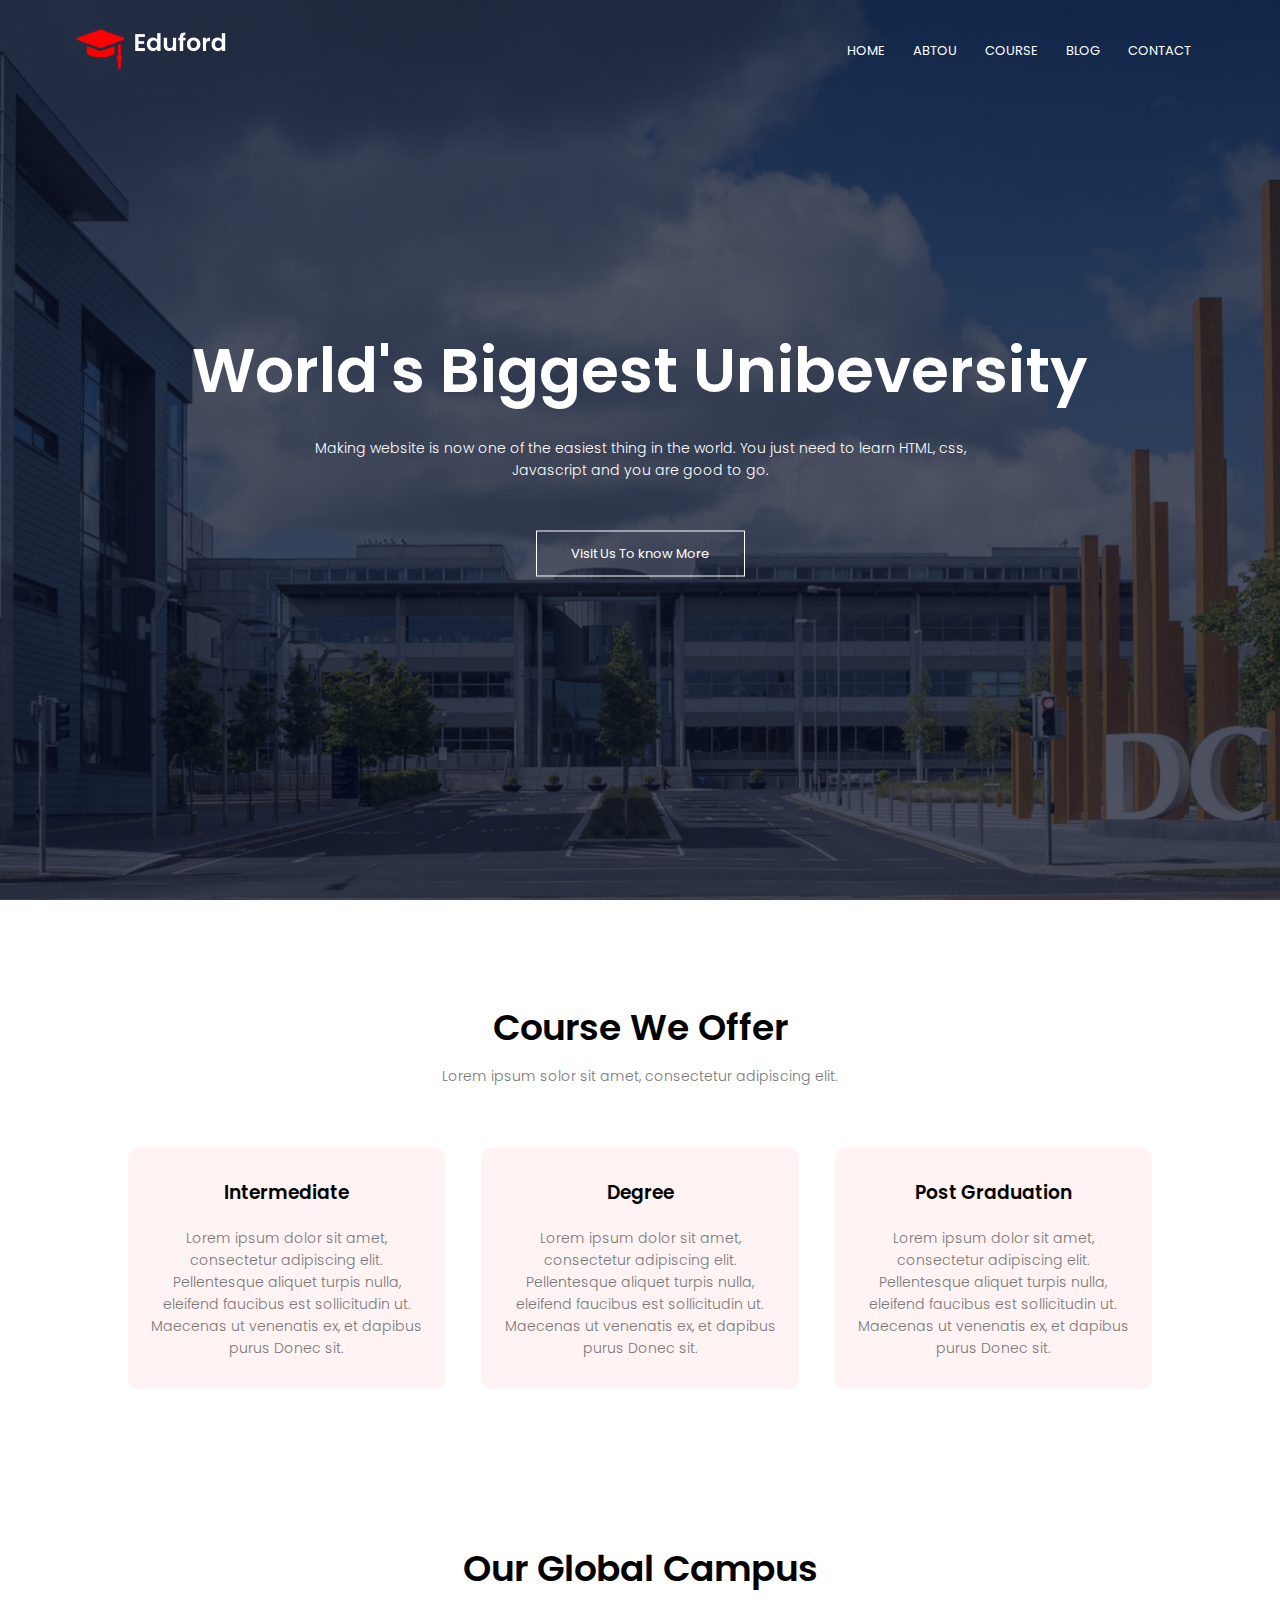
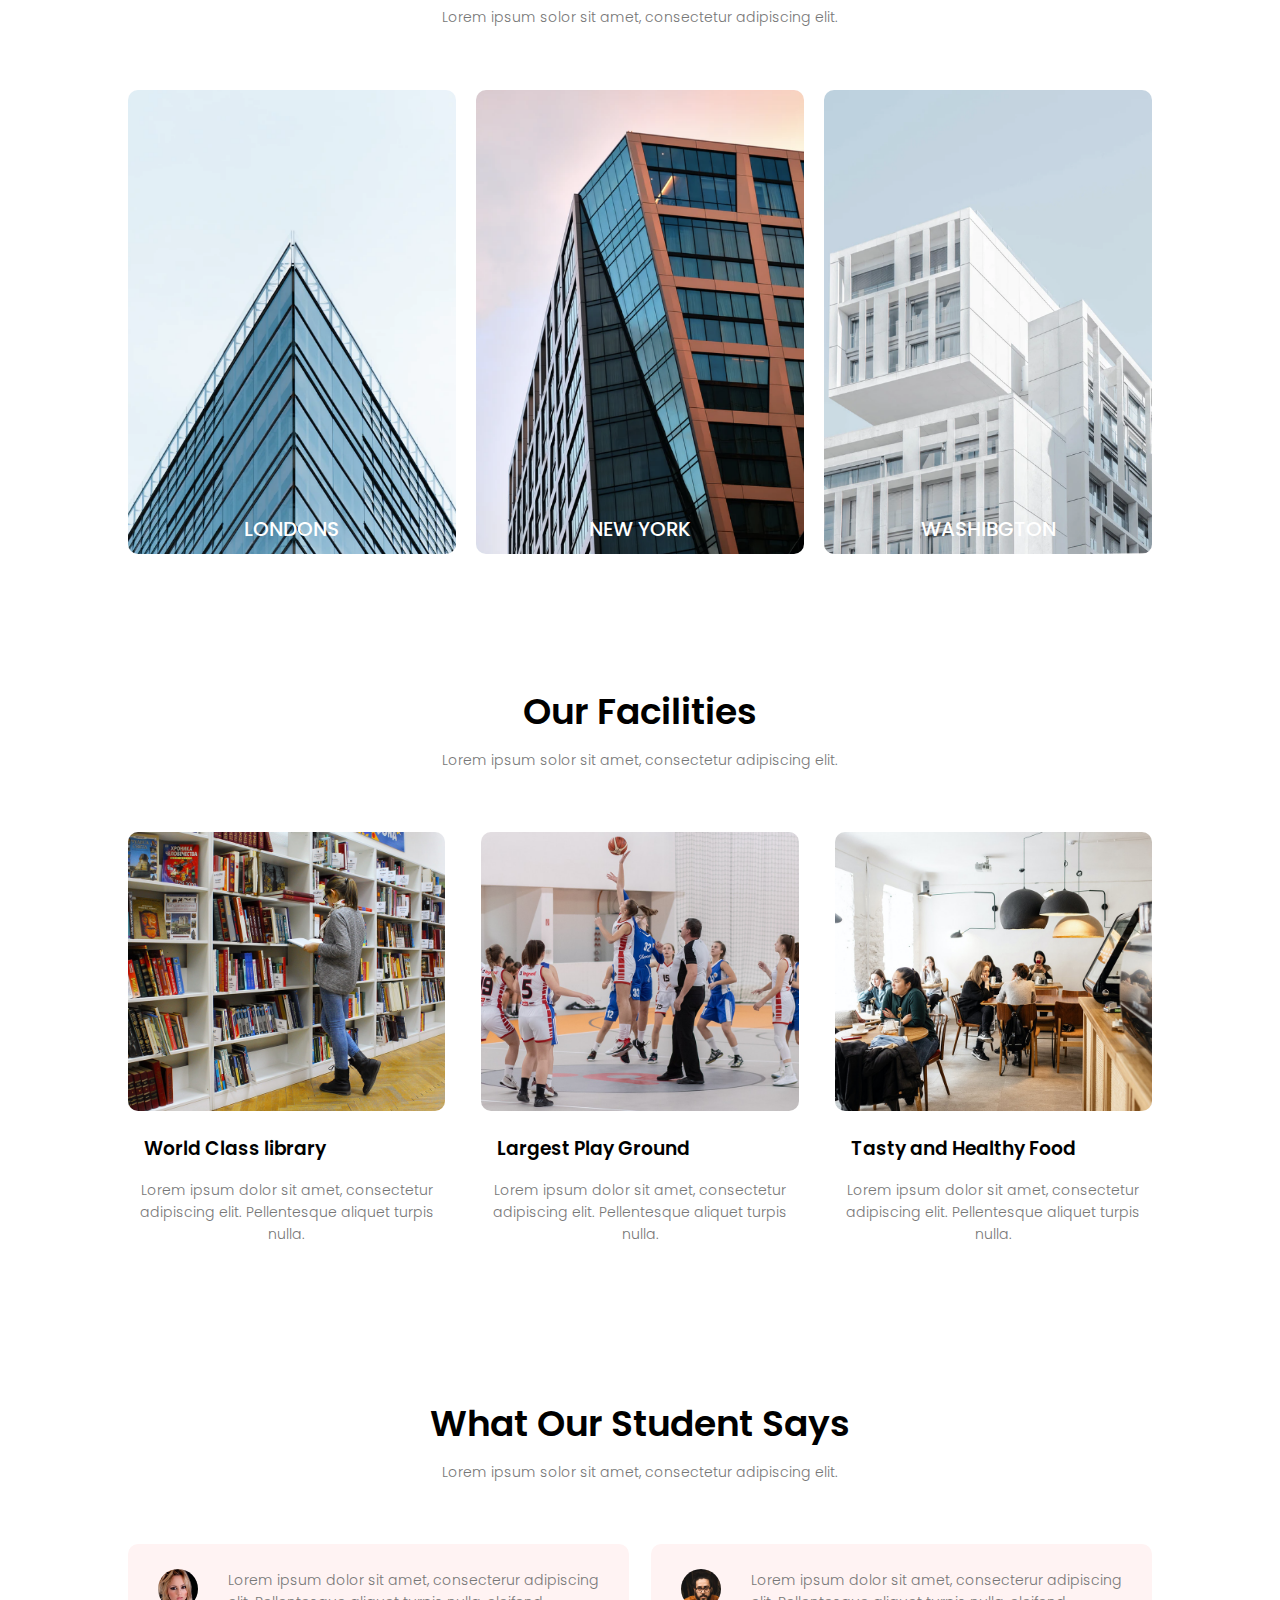
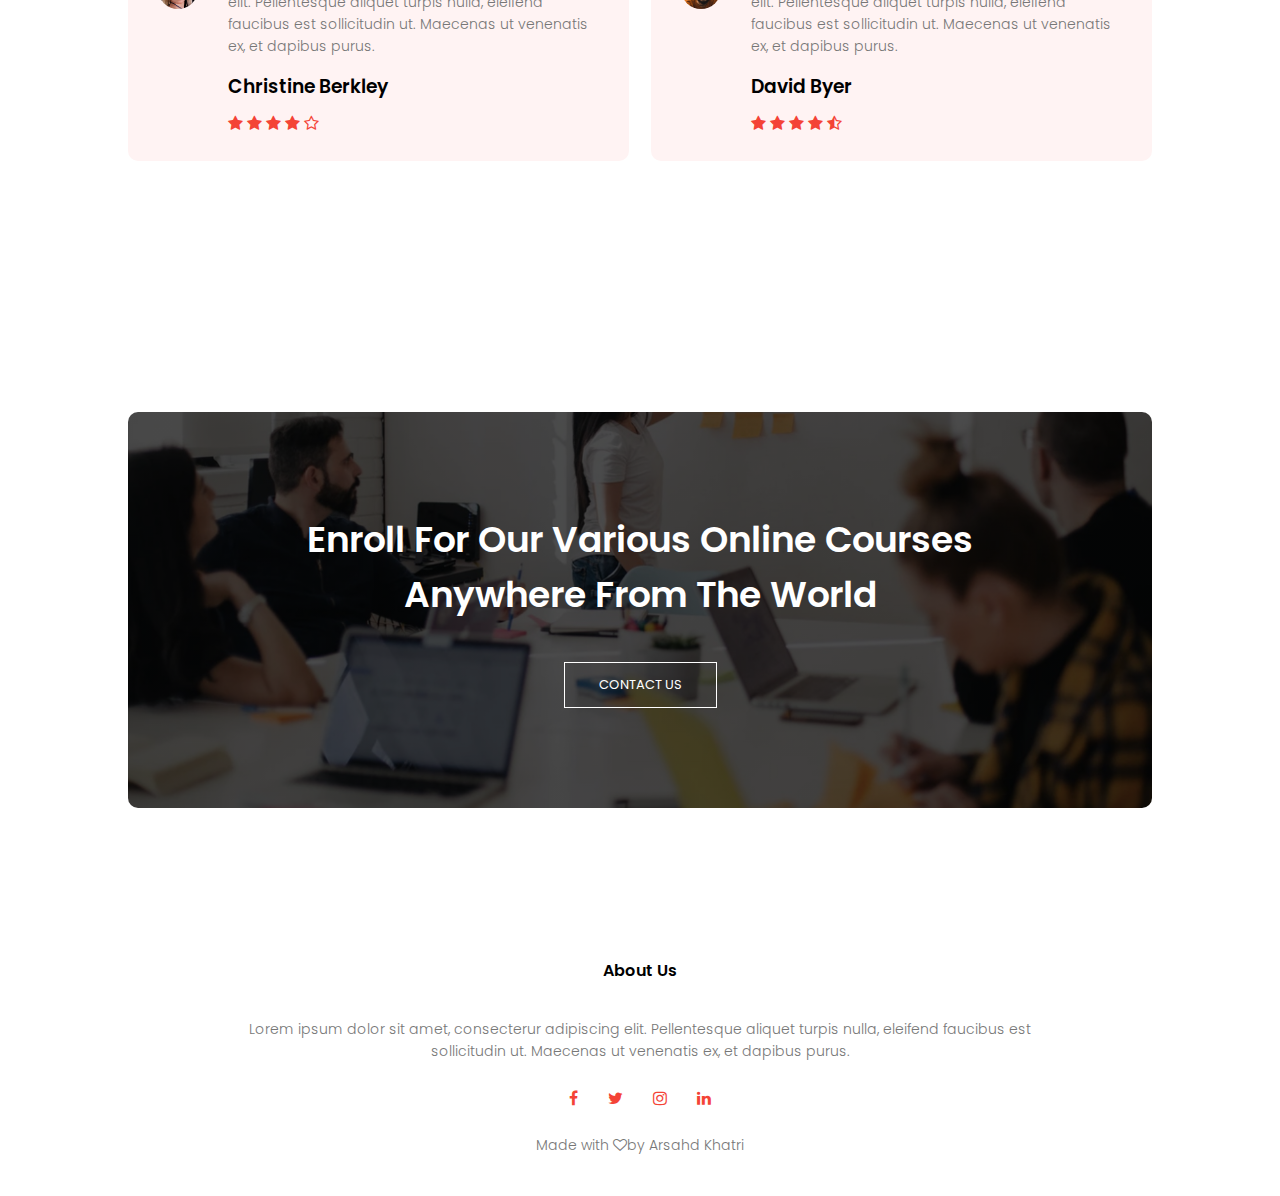
<file: index.html>
<!DOCTYPE html>
<html lang="en">
<head>
    <meta charset="UTF-8">
    <meta http-equiv="X-UA-Compatible" content="IE=edge">
    <meta name="viewport" content="width=device-width, initial-scale=1.0">
    <title>Unibeversity Wabsite Design</title>
    <link rel="stylesheet" href="css\style.css">
    <link rel="preconnect" href="https://fonts.googleapis.com">
<link rel="preconnect" href="https://fonts.gstatic.com" crossorigin>
<link href="https://fonts.googleapis.com/css2?family=Poppins:wght@100;200;300;400;600;700&display=swap" rel="stylesheet">
<link rel="stylesheet" href="https://stackpath.bootstrapcdn.com/font-awesome/4.7.0/css/font-awesome.min.css">
</head>
<body>
    <section class="header">
        <nav>
            <a href="index.html"><img src="images/logo.png"></a>
            <div class="nav-links" id="navLinks">
                <i class="fa fa-times" onclick="hideMenu()"></i>
                <ul>
                    <li><a href="index.html">HOME</a></li>
                    <li><a href="about.html">ABTOU</a></li>
                    <li><a href="course.html">COURSE</a></li>
                    <li><a href="blog.html">BLOG</a></li>
                    <li><a href="contact.html">CONTACT</a></li>
                </ul>
            </div>
            <i class="fa fa-bars" onclick="showMenu()"></i>
        </nav>
        <div class="text-box">
            <h1>World's Biggest Unibeversity</h1>
            <P>Making website is now one of the easiest thing in the world. 
            You just need to learn HTML, css,<br>Javascript and you are good to go.</P>
            <a href="" class="hero-btn">Visit Us To know More</a>
        </div>

    </section>

<!-------------------course--------------------------------------->

<section class="course">
<h1>Course We Offer</h1>
<p>Lorem ipsum solor sit amet, consectetur adipiscing elit.</p>

<div class="row">
    <div class="course-col">
        <h3>Intermediate</h3>
        <p>Lorem ipsum dolor sit amet, consectetur adipiscing elit. 
        Pellentesque aliquet turpis nulla, eleifend faucibus est 
        sollicitudin ut. Maecenas ut venenatis ex, et dapibus purus
        Donec sit.</p>
    </div>
    <div class="course-col">
        <h3>Degree</h3>
        <p>Lorem ipsum dolor sit amet, consectetur adipiscing elit. 
        Pellentesque aliquet turpis nulla, eleifend faucibus est 
        sollicitudin ut. Maecenas ut venenatis ex, et dapibus purus
        Donec sit.</p>
    </div>
    <div class="course-col">
        <h3>Post Graduation</h3>
        <p>Lorem ipsum dolor sit amet, consectetur adipiscing elit. 
        Pellentesque aliquet turpis nulla, eleifend faucibus est 
        sollicitudin ut. Maecenas ut venenatis ex, et dapibus purus
        Donec sit.</p>
    </div>
</div>
</section>

<!----------------------campus---------------------->

<section class="campus">
    <h1>Our Global Campus</h1>
    <p>Lorem ipsum solor sit amet, consectetur adipiscing elit.</p>
    <div class="row">
        <div class="campus-col">
            <img src="images/london.png">
           <div class="layer">
               <h3>LONDONS</h3>
           </div>
        </div>
        <div class="campus-col">
            <img src="images/newyork.png">
           <div class="layer">
               <h3>NEW YORK</h3>
           </div>
        </div> <div class="campus-col">
            <img src="images/washington.png">
           <div class="layer">
               <h3>WASHIBGTON</h3>
           </div>
        </div>
    </div>

</section>

<!-----------------------------------------------Facilities---------------------------------------------->

<section class="facilities">
    <h1>Our Facilities</h1>
    <p>Lorem ipsum solor sit amet, consectetur adipiscing elit.</p>
    <div class="row">
        <div class="facilities-col">
            <img src="images/library.png">
            <h3>World Class library</h3>
            <p>Lorem ipsum dolor sit amet, consectetur adipiscing elit.
                Pellentesque aliquet turpis nulla.</p>
        </div><div class="facilities-col">
            <img src="images/basketball.png">
            <h3>Largest Play Ground</h3>
            <p>Lorem ipsum dolor sit amet, consectetur adipiscing elit.
                Pellentesque aliquet turpis nulla.</p>
        </div><div class="facilities-col">
            <img src="images/cafeteria.png">
            <h3>Tasty and Healthy Food</h3>
            <p>Lorem ipsum dolor sit amet, consectetur adipiscing elit.
                Pellentesque aliquet turpis nulla.</p>
        </div>
    </div>

</section>

<!---------------------------------testimonials---------------------------------------->

<section class="testimonials">
    <h1>What Our Student Says</h1>
    <p>Lorem ipsum solor sit amet, consectetur adipiscing elit.</p>
    <div class="row">
        <div class="testimonial-col">
            <img src="images/user1.jpg">
            <div>
                <p>Lorem ipsum dolor sit amet, consecterur adipiscing
                    elit. Pellentesque aliquet turpis nulla, eleifend 
                    faucibus est sollicitudin ut. Maecenas ut venenatis ex,
                    et dapibus purus.
                <h3>Christine Berkley</h3></p>
                <i class="fa fa-star"></i>
                <i class="fa fa-star"></i>
                <i class="fa fa-star"></i>
                <i class="fa fa-star"></i>
                <i class="fa fa-star-o"></i>
            </div>
        </div>
        <div class="testimonial-col">
            <img src="images/user2.jpg">
            <div>
                <p>Lorem ipsum dolor sit amet, consecterur adipiscing
                    elit. Pellentesque aliquet turpis nulla, eleifend 
                    faucibus est sollicitudin ut. Maecenas ut venenatis ex,
                    et dapibus purus.
                <h3>David Byer</h3></p>
                <i class="fa fa-star"></i>
                <i class="fa fa-star"></i>
                <i class="fa fa-star"></i>
                <i class="fa fa-star"></i>
                <i class="fa fa-star-half-o"></i>
            </div>
        </div>
        
    </div>

</section>

 <!-----------------------------------------call to action---------------------------------------------->

 <section class="cta">
<h1>Enroll For Our Various Online Courses <br> Anywhere From The World</h1>
<a href="" class="hero-btn">CONTACT US</a>
 </section>

<!---------------------------------Footer-------------------------------------------->

<section class="footer">
    <h4>About Us</h4>
    <p>Lorem ipsum dolor sit amet, consecterur adipiscing
        elit. Pellentesque aliquet turpis nulla, eleifend 
        faucibus est <br> sollicitudin ut. Maecenas ut venenatis ex,
        et dapibus purus.</p>
        <div class="icons">
            <i class="fa fa-facebook"></i>
            <i class="fa fa-twitter"></i>
            <i class="fa fa-instagram"></i>
            <i class="fa fa-linkedin"></i>
        </div>
        <p>Made with <i class="fa fa-heart-o"></i>by Arsahd Khatri</p>
</section>




<!---------------------------------JavaScript for Toggle Menu-------------------------------------------->

<script>
var navLinks = document.getElementById("navLinks");
function showMenu(){
    navLinks.style.right = "0";
}
function hideMenu(){
    navLinks.style.right = "-130px";
}
</script>


</body>
</html>
</file>
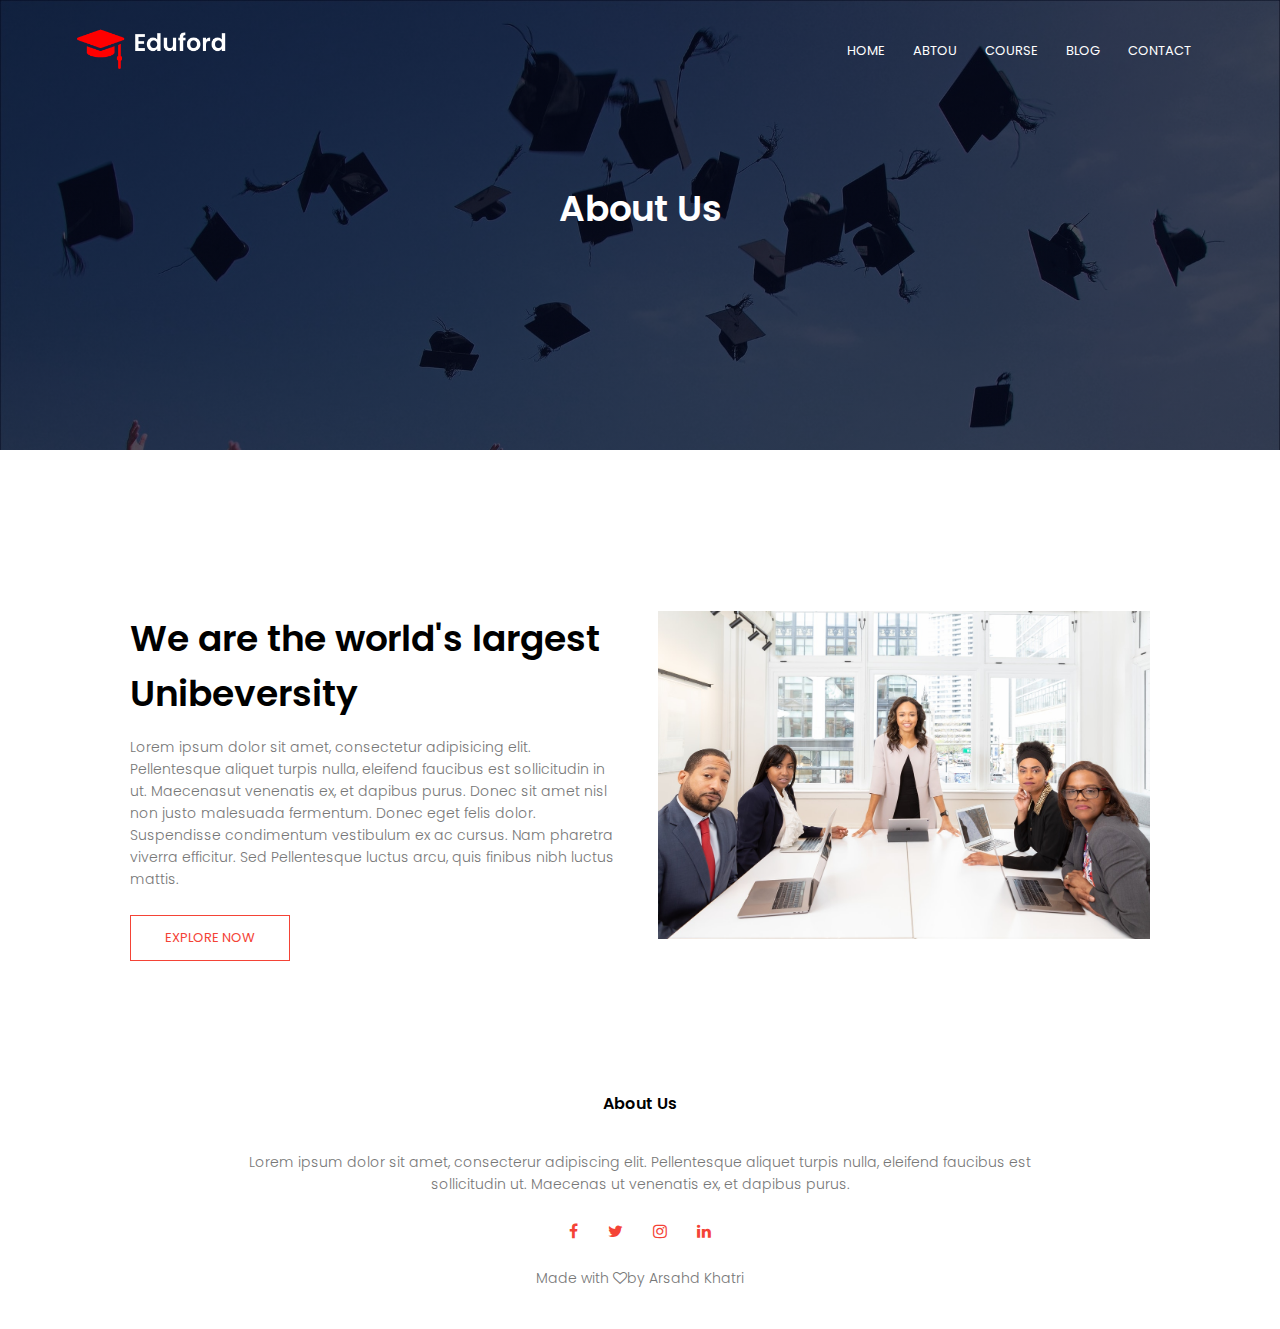
<file: about.html>
<!DOCTYPE html>
<html lang="en">
<head>
    <meta charset="UTF-8">
    <meta http-equiv="X-UA-Compatible" content="IE=edge">
    <meta name="viewport" content="width=device-width, initial-scale=1.0">
    <title>Unibeversity Wabsite Design</title>
    <link rel="stylesheet" href="css\style.css">
    <link rel="preconnect" href="https://fonts.googleapis.com">
<link rel="preconnect" href="https://fonts.gstatic.com" crossorigin>
<link href="https://fonts.googleapis.com/css2?family=Poppins:wght@100;200;300;400;600;700&display=swap" rel="stylesheet">
<link rel="stylesheet" href="https://stackpath.bootstrapcdn.com/font-awesome/4.7.0/css/font-awesome.min.css">
</head>
<body>
    <section class="sub-header">
        <nav>
            <a href="index.html"><img src="images/logo.png"></a>
            <div class="nav-links" id="navLinks">
                <i class="fa fa-times" onclick="hideMenu()"></i>
                <ul>
                    <li><a href="index.html">HOME</a></li>
                    <li><a href="about.html">ABTOU</a></li>
                    <li><a href="course.html">COURSE</a></li>
                    <li><a href="blog.html">BLOG</a></li>
                    <li><a href="contact.html">CONTACT</a></li>
                </ul>
            </div>
            <i class="fa fa-bars" onclick="showMenu()"></i>
        </nav>
        <h1>About Us</h1>

    </section>

<!---------------------------------About us contant-------------------------------------------->

<section class="about-us">
    <div class="row">
        <div class="about-col">
            <h1>We are the world's largest Unibeversity </h1>
            <p>Lorem ipsum dolor sit amet, consectetur adipisicing 
                elit. Pellentesque aliquet turpis nulla, eleifend
            faucibus est sollicitudin in ut. Maecenasut venenatis ex,
        et dapibus purus. Donec sit amet nisl non justo
         malesuada fermentum. Donec eget felis dolor. 
         Suspendisse condimentum vestibulum ex ac cursus. Nam pharetra 
        viverra efficitur. Sed Pellentesque luctus arcu, quis finibus nibh luctus mattis.</p>
        <a href="" class="hero-btn red-btn">EXPLORE NOW</a>

        </div>
        <div class="about-col">
            <img src="images/about.jpg">
        </div>
    </div>
</section>



<!---------------------------------Footer-------------------------------------------->

<section class="footer">
    <h4>About Us</h4>
    <p>Lorem ipsum dolor sit amet, consecterur adipiscing
        elit. Pellentesque aliquet turpis nulla, eleifend 
        faucibus est <br> sollicitudin ut. Maecenas ut venenatis ex,
        et dapibus purus.</p>
        <div class="icons">
            <i class="fa fa-facebook"></i>
            <i class="fa fa-twitter"></i>
            <i class="fa fa-instagram"></i>
            <i class="fa fa-linkedin"></i>
        </div>
        <p>Made with <i class="fa fa-heart-o"></i>by Arsahd Khatri</p>
</section>




<!---------------------------------JavaScript for Toggle Menu-------------------------------------------->

<script>
var navLinks = document.getElementById("navLinks");
function showMenu(){
    navLinks.style.right = "0";
}
function hideMenu(){
    navLinks.style.right = "-130px";
}
</script>


</body>
</html>
</file>
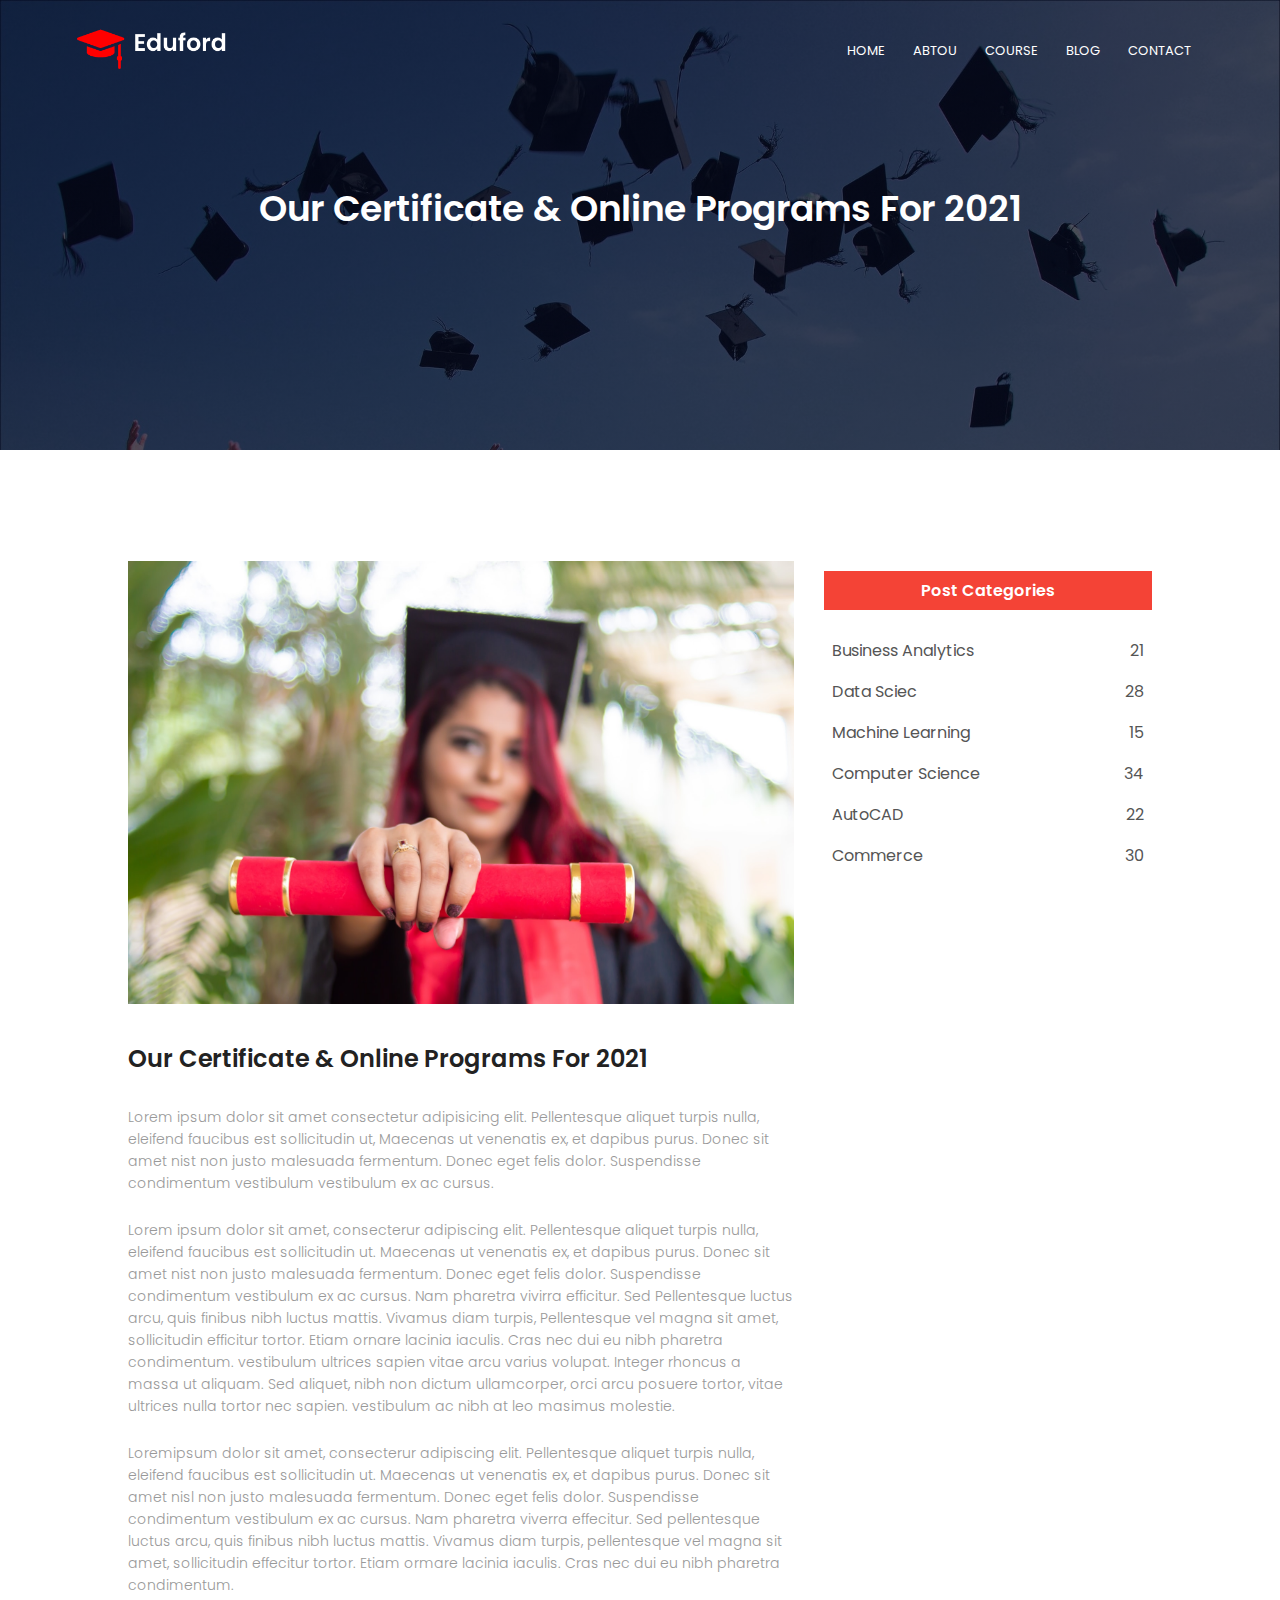
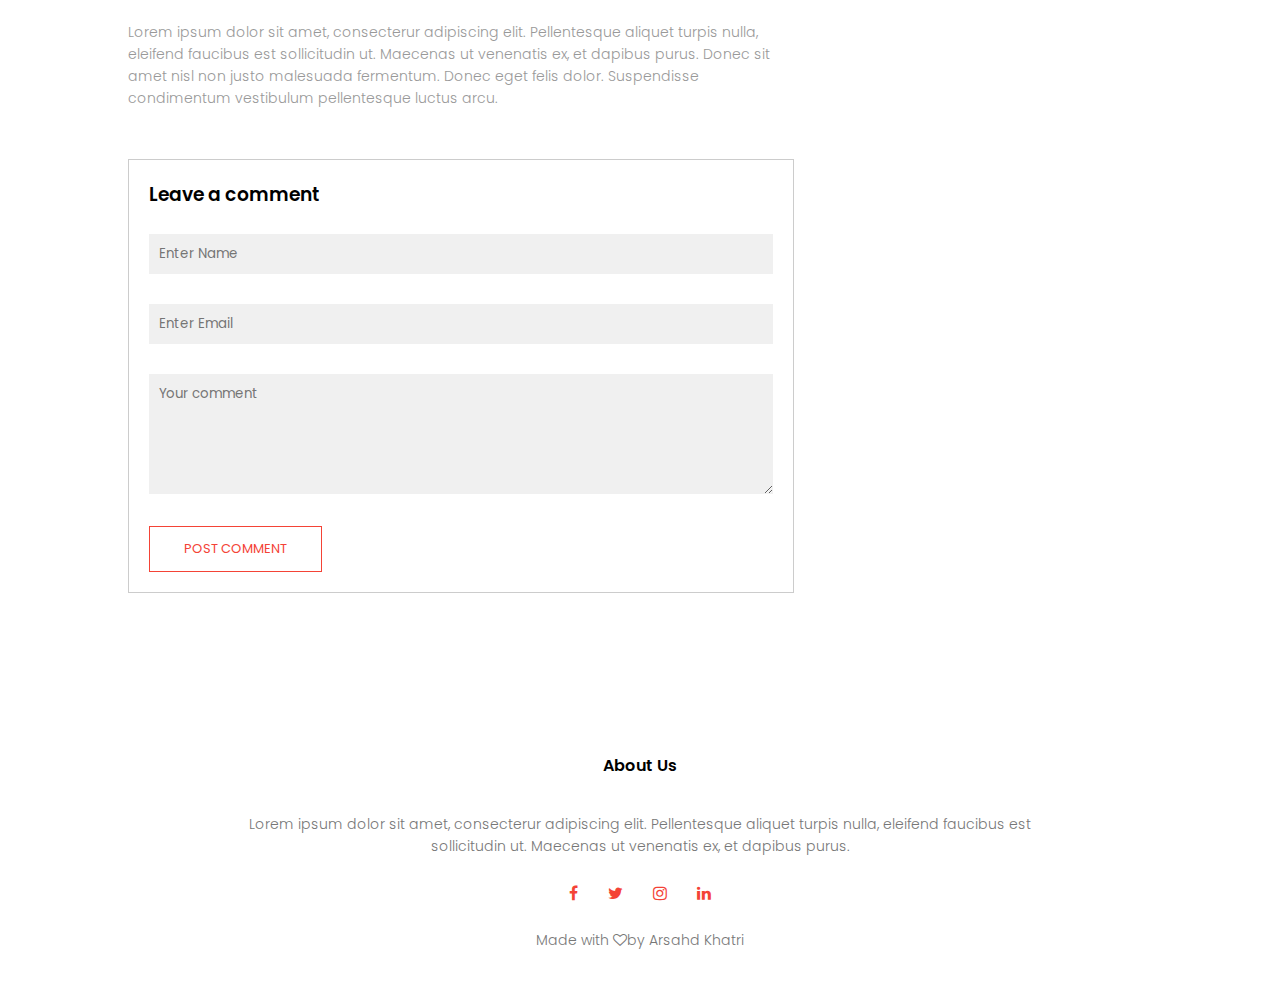
<file: blog.html>
<!DOCTYPE html>
<html lang="en">
<head>
    <meta charset="UTF-8">
    <meta http-equiv="X-UA-Compatible" content="IE=edge">
    <meta name="viewport" content="width=device-width, initial-scale=1.0">
    <title>Unibeversity Wabsite Design</title>
    <link rel="stylesheet" href="css\style.css">
    <link rel="preconnect" href="https://fonts.googleapis.com">
<link rel="preconnect" href="https://fonts.gstatic.com" crossorigin>
<link href="https://fonts.googleapis.com/css2?family=Poppins:wght@100;200;300;400;600;700&display=swap" rel="stylesheet">
<link rel="stylesheet" href="https://stackpath.bootstrapcdn.com/font-awesome/4.7.0/css/font-awesome.min.css">
</head>
<body>
    <section class="sub-header">
        <nav>
            <a href="index.html"><img src="images/logo.png"></a>
            <div class="nav-links" id="navLinks">
                <i class="fa fa-times" onclick="hideMenu()"></i>
                <ul>
                    <li><a href="index.html">HOME</a></li>
                    <li><a href="about.html">ABTOU</a></li>
                    <li><a href="course.html">COURSE</a></li>
                    <li><a href="blog.html">BLOG</a></li>
                    <li><a href="contact.html">CONTACT</a></li>
                </ul>
            </div>
            <i class="fa fa-bars" onclick="showMenu()"></i>
        </nav>
        <h1>Our Certificate & Online Programs For 2021</h1>

    </section>

<!---------------------------------blog page content-------------------------------------------->

<section class="blog-content">
    <div class="row">
        <div class="blog-left">
            <img src="images/certificate.jpg">
            <h2>Our Certificate & Online Programs For 2021</h2>
            <p>Lorem ipsum dolor sit amet consectetur adipisicing elit.
                Pellentesque aliquet turpis nulla, eleifend faucibus est
            sollicitudin ut, Maecenas ut venenatis ex, et dapibus purus.
            Donec sit amet nist non justo malesuada fermentum. 
        Donec eget felis dolor. Suspendisse condimentum vestibulum vestibulum 
    ex ac cursus.</p>
    <br>
    <p>Lorem ipsum dolor sit amet, consecterur adipiscing elit.
        Pellentesque aliquet turpis nulla, eleifend faucibus est 
        sollicitudin ut. Maecenas ut venenatis ex, et dapibus 
        purus. Donec sit amet nist non justo malesuada fermentum.
        Donec eget felis dolor. Suspendisse condimentum vestibulum 
        ex ac cursus. Nam pharetra vivirra efficitur. Sed 
        Pellentesque luctus arcu, quis finibus nibh luctus mattis. 
        Vivamus diam turpis, Pellentesque vel magna sit amet, 
        sollicitudin efficitur tortor. Etiam ornare lacinia 
        iaculis. Cras nec dui eu nibh pharetra condimentum.
        vestibulum ultrices sapien vitae arcu varius volupat. 
        Integer rhoncus a massa ut aliquam. Sed aliquet, nibh non
        dictum ullamcorper, orci arcu posuere tortor, vitae
        ultrices nulla tortor nec sapien. vestibulum ac nibh at leo
        masimus molestie.</p>
        <br>
        <p>Loremipsum dolor sit amet, consecterur adipiscing elit.
            Pellentesque aliquet turpis nulla, eleifend faucibus est 
            sollicitudin ut. Maecenas ut venenatis ex, et dapibus 
            purus. Donec sit amet nisl non justo malesuada fermentum.
            Donec eget felis dolor. Suspendisse condimentum vestibulum
            ex ac cursus. Nam pharetra viverra effecitur. Sed 
            pellentesque luctus arcu, quis finibus nibh luctus mattis.
            Vivamus diam turpis, pellentesque vel magna sit amet, 
            sollicitudin effecitur tortor. Etiam ormare lacinia 
            iaculis. Cras nec dui eu nibh pharetra condimentum.</p>
            <br>
            <p>Lorem ipsum dolor sit amet, consecterur adipiscing elit.
                Pellentesque aliquet turpis nulla, eleifend faucibus est 
                sollicitudin ut. Maecenas ut venenatis ex, et dapibus
                purus. Donec sit amet nisl non justo malesuada fermentum.
                Donec eget felis dolor. Suspendisse condimentum vestibulum 
                pellentesque luctus arcu.</p>
                <div class="comment-box">
                    <h3>Leave a comment</h3>
                    <form class="comment-form">
                        <input type="text" placeholder="Enter Name">
                        <input type="text" placeholder="Enter Email">
                        <textarea rows="5" placeholder="Your comment"></textarea>
                        <button type="submit" class="hero-btn red-btn">POST COMMENT</button>
                    </form>
                </div>
        </div>
        <div class="blog-right">
            <h3>Post Categories</h3>
        <div>
            <span>Business Analytics</span>
            <span>21</span>
        </div>
        <div>
            <span>Data Sciec</span>
            <span>28</span>
        </div>
        <div>
            <span>Machine Learning</span>
            <span>15</span>
        </div>
        <div>
            <span>Computer Science</span>
            <span>34</span>
        </div>
        <div>
            <span>AutoCAD</span>
            <span>22</span>
        </div>
        <div>
            <span>Commerce</span>
            <span>30</span>
        </div>
      </div>
        </div>
        

</section>

<!---------------------------------Footer-------------------------------------------->

<section class="footer">
    <h4>About Us</h4>
    <p>Lorem ipsum dolor sit amet, consecterur adipiscing
        elit. Pellentesque aliquet turpis nulla, eleifend 
        faucibus est <br> sollicitudin ut. Maecenas ut venenatis ex,
        et dapibus purus.</p>
        <div class="icons">
            <i class="fa fa-facebook"></i>
            <i class="fa fa-twitter"></i>
            <i class="fa fa-instagram"></i>
            <i class="fa fa-linkedin"></i>
        </div>
        <p>Made with <i class="fa fa-heart-o"></i>by Arsahd Khatri</p>
</section>


<!---------------------------------JavaScript for Toggle Menu-------------------------------------------->

<script>
var navLinks = document.getElementById("navLinks");
function showMenu(){
    navLinks.style.right = "0";
}
function hideMenu(){
    navLinks.style.right = "-130px";
}
</script>


</body>
</html>
</file>
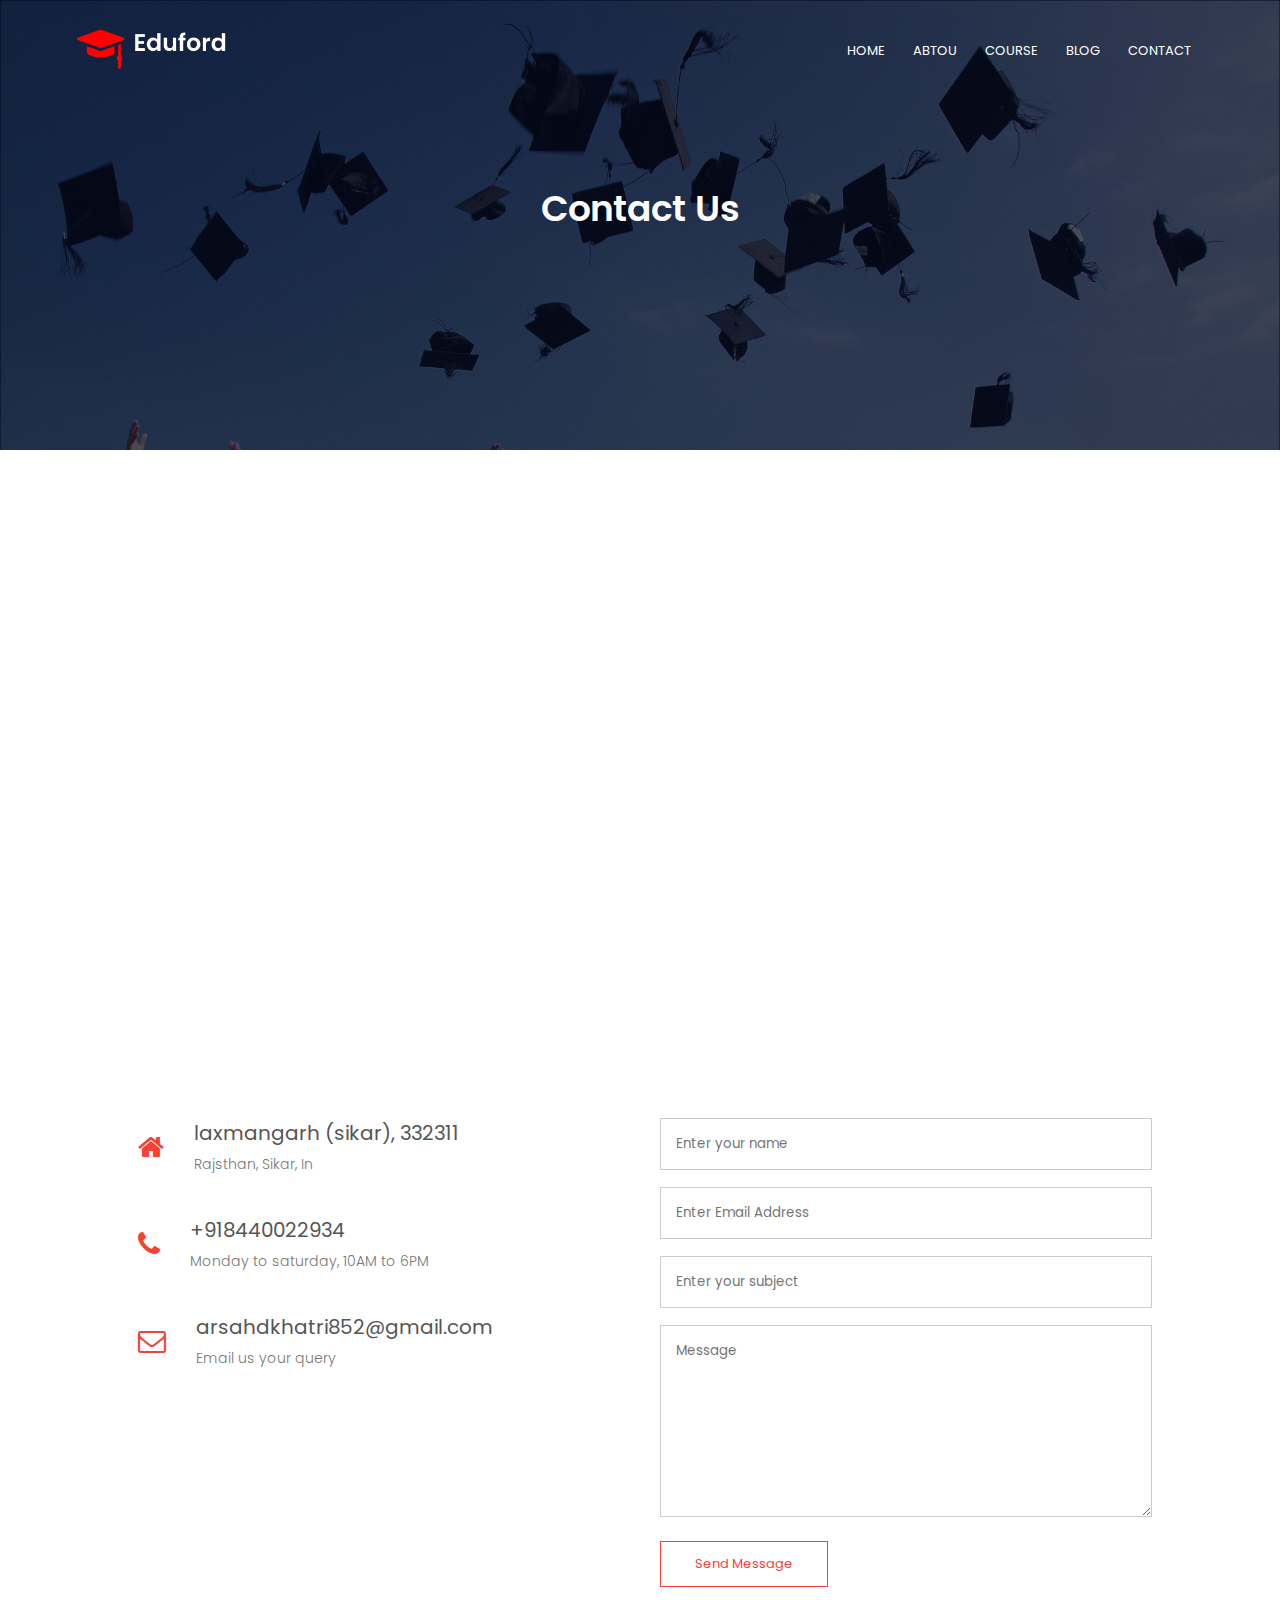
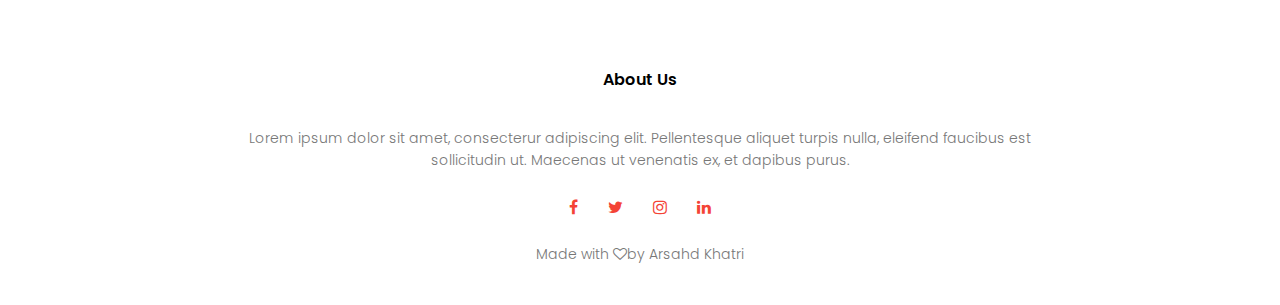
<file: contact.html>
<!DOCTYPE html>
<html lang="en">
<head>
    <meta charset="UTF-8">
    <meta http-equiv="X-UA-Compatible" content="IE=edge">
    <meta name="viewport" content="width=device-width, initial-scale=1.0">
    <title>Unibeversity Wabsite Design</title>
    <link rel="stylesheet" href="css\style.css">
    <link rel="preconnect" href="https://fonts.googleapis.com">
<link rel="preconnect" href="https://fonts.gstatic.com" crossorigin>
<link href="https://fonts.googleapis.com/css2?family=Poppins:wght@100;200;300;400;600;700&display=swap" rel="stylesheet">
<link rel="stylesheet" href="https://stackpath.bootstrapcdn.com/font-awesome/4.7.0/css/font-awesome.min.css">
</head>
<body>
    <section class="sub-header">
        <nav>
            <a href="index.html"><img src="images/logo.png"></a>
            <div class="nav-links" id="navLinks">
                <i class="fa fa-times" onclick="hideMenu()"></i>
                <ul>
                    <li><a href="index.html">HOME</a></li>
                    <li><a href="about.html">ABTOU</a></li>
                    <li><a href="course.html">COURSE</a></li>
                    <li><a href="blog.html">BLOG</a></li>
                    <li><a href="contact.html">CONTACT</a></li>
                </ul>
            </div>
            <i class="fa fa-bars" onclick="showMenu()"></i>
        </nav>
        <h1>Contact Us</h1>

    </section>

<!---------------------------------contadt us-------------------------------------------->

<section class="location">
    <iframe src="https://www.google.com/maps/embed?pb=!1m18!1m12!1m3!1d7308190.495754368!2d69.3
    7625367986902!3d26.569854663304227!2m3!1f0!2f0!3f0!3m2!1i1024!2i768!4f13.1!3m3!1m2!1s0x396a3
    efaf7e30e37%3A0xb52b9b4506c088e5!2z4KSw4KS-4KSc4KS44KWN4KSl4KS-4KSo!5e0!3m2!1shi!2sin!4v1631
    194932694!5m2!1shi!2sin" width="600" height="450" style="border:0;" allowfullscreen="" loading="lazy"></iframe>

</section>

<section class="contact-us">
    <div class="row">
        <div class="contact-col">
            <div>
                <i class="fa fa-home"></i>
                <span>
                    <h5>laxmangarh (sikar), 332311</h5>
                    <p>Rajsthan, Sikar, In</p>
                </span>
            </div>
            <div>
                <i class="fa fa-phone"></i>
                <span>
                    <h5>+918440022934</h5>
                    <p>Monday to saturday, 10AM to 6PM</p>
                </span>
            </div>
            <div>
                <i class="fa fa-envelope-o"></i>
                <span>
                    <h5>arsahdkhatri852@gmail.com</h5>
                    <p>Email us your query</p>
                </span>
            </div>
        </div>
        <div class="contact-col">
            <form action="form-handler.php" method="POST">
                <input type="text" name="name" placeholder="Enter your name" required>
                <input type="email" name="email" placeholder="Enter Email Address" required>
                <input type="text" name="subject" placeholder="Enter your subject" required>
                <textarea rows="8" name="message" placeholder="Message" required></textarea>
                <button type="submit" class="hero-btn red-btn">Send Message</button>
            </form>




        </div>
    </div>
</section>


<!---------------------------------Footer-------------------------------------------->

<section class="footer">
    <h4>About Us</h4>
    <p>Lorem ipsum dolor sit amet, consecterur adipiscing
        elit. Pellentesque aliquet turpis nulla, eleifend 
        faucibus est <br> sollicitudin ut. Maecenas ut venenatis ex,
        et dapibus purus.</p>
        <div class="icons">
            <i class="fa fa-facebook"></i>
            <i class="fa fa-twitter"></i>
            <i class="fa fa-instagram"></i>
            <i class="fa fa-linkedin"></i>
        </div>
        <p>Made with <i class="fa fa-heart-o"></i>by Arsahd Khatri</p>
</section>




<!---------------------------------JavaScript for Toggle Menu-------------------------------------------->

<script>
var navLinks = document.getElementById("navLinks");
function showMenu(){
    navLinks.style.right = "0";
}
function hideMenu(){
    navLinks.style.right = "-130px";
}
</script>


</body>
</html>
</file>
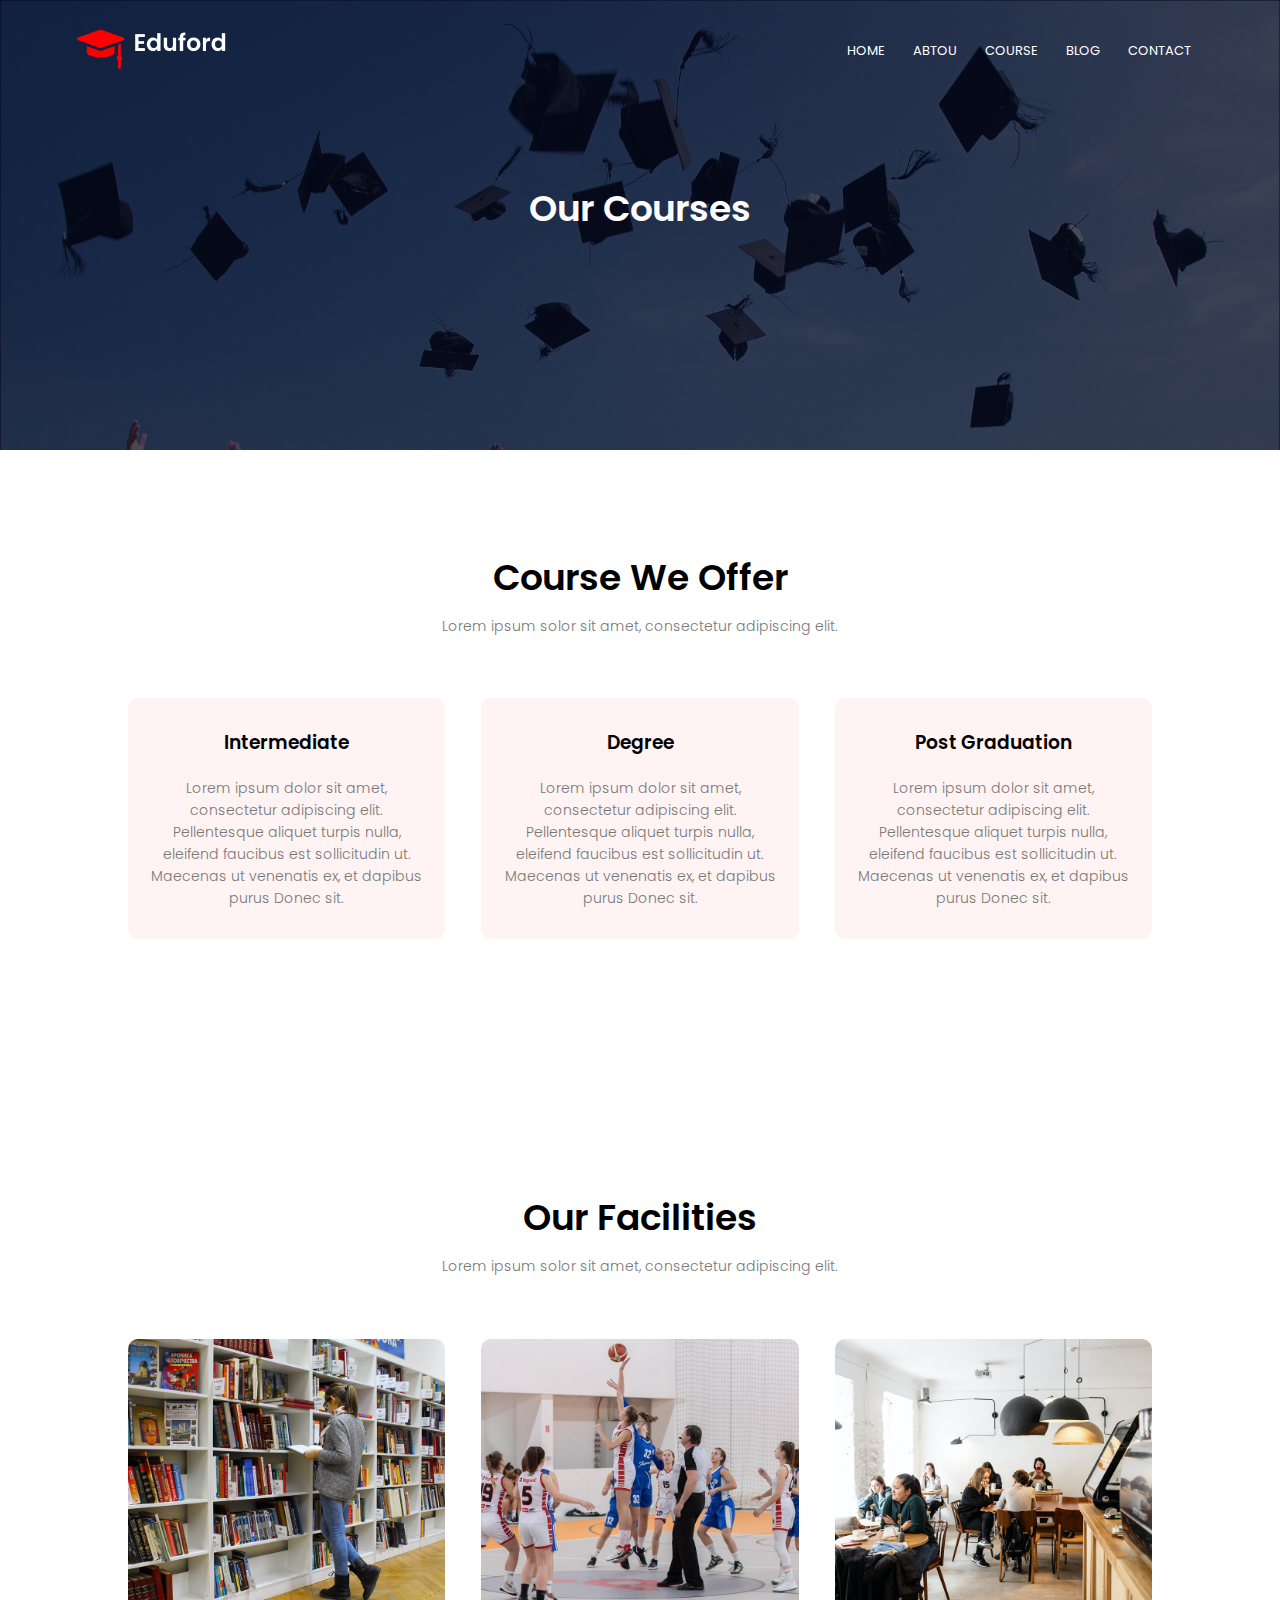
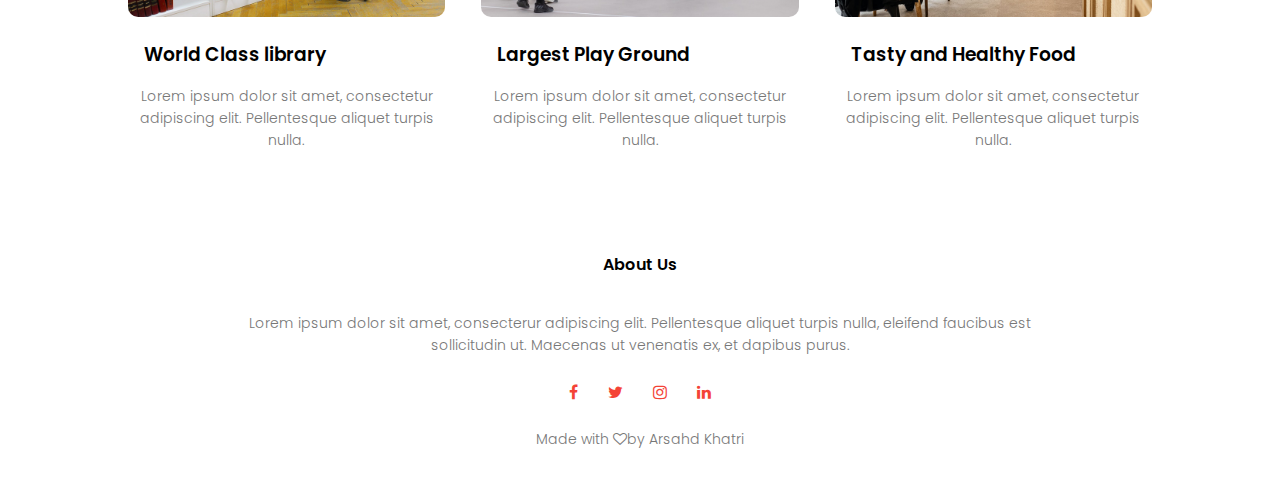
<file: course.html>
<!DOCTYPE html>
<html lang="en">
<head>
    <meta charset="UTF-8">
    <meta http-equiv="X-UA-Compatible" content="IE=edge">
    <meta name="viewport" content="width=device-width, initial-scale=1.0">
    <title>Unibeversity Wabsite Design</title>
    <link rel="stylesheet" href="css\style.css">
    <link rel="preconnect" href="https://fonts.googleapis.com">
<link rel="preconnect" href="https://fonts.gstatic.com" crossorigin>
<link href="https://fonts.googleapis.com/css2?family=Poppins:wght@100;200;300;400;600;700&display=swap" rel="stylesheet">
<link rel="stylesheet" href="https://stackpath.bootstrapcdn.com/font-awesome/4.7.0/css/font-awesome.min.css">
</head>
<body>
    <section class="sub-header">
        <nav>
            <a href="index.html"><img src="images/logo.png"></a>
            <div class="nav-links" id="navLinks">
                <i class="fa fa-times" onclick="hideMenu()"></i>
                <ul>
                    <li><a href="index.html">HOME</a></li>
                    <li><a href="about.html">ABTOU</a></li>
                    <li><a href="course.html">COURSE</a></li>
                    <li><a href="blog.html">BLOG</a></li>
                    <li><a href="contact.html">CONTACT</a></li>
                </ul>
            </div>
            <i class="fa fa-bars" onclick="showMenu()"></i>
        </nav>
        <h1>Our Courses</h1>

    </section>

<!---------------------------------Courses-------------------------------------------->

<section class="course">
    <h1>Course We Offer</h1>
    <p>Lorem ipsum solor sit amet, consectetur adipiscing elit.</p>
    
    <div class="row">
        <div class="course-col">
            <h3>Intermediate</h3>
            <p>Lorem ipsum dolor sit amet, consectetur adipiscing elit. 
            Pellentesque aliquet turpis nulla, eleifend faucibus est 
            sollicitudin ut. Maecenas ut venenatis ex, et dapibus purus
            Donec sit.</p>
        </div>
        <div class="course-col">
            <h3>Degree</h3>
            <p>Lorem ipsum dolor sit amet, consectetur adipiscing elit. 
            Pellentesque aliquet turpis nulla, eleifend faucibus est 
            sollicitudin ut. Maecenas ut venenatis ex, et dapibus purus
            Donec sit.</p>
        </div>
        <div class="course-col">
            <h3>Post Graduation</h3>
            <p>Lorem ipsum dolor sit amet, consectetur adipiscing elit. 
            Pellentesque aliquet turpis nulla, eleifend faucibus est 
            sollicitudin ut. Maecenas ut venenatis ex, et dapibus purus
            Donec sit.</p>
        </div>
    </div>
    </section>

<!---------------------------------facilities-------------------------------------------->

<section class="facilities">
    <h1>Our Facilities</h1>
    <p>Lorem ipsum solor sit amet, consectetur adipiscing elit.</p>
    <div class="row">
        <div class="facilities-col">
            <img src="images/library.png">
            <h3>World Class library</h3>
            <p>Lorem ipsum dolor sit amet, consectetur adipiscing elit.
                Pellentesque aliquet turpis nulla.</p>
        </div><div class="facilities-col">
            <img src="images/basketball.png">
            <h3>Largest Play Ground</h3>
            <p>Lorem ipsum dolor sit amet, consectetur adipiscing elit.
                Pellentesque aliquet turpis nulla.</p>
        </div><div class="facilities-col">
            <img src="images/cafeteria.png">
            <h3>Tasty and Healthy Food</h3>
            <p>Lorem ipsum dolor sit amet, consectetur adipiscing elit.
                Pellentesque aliquet turpis nulla.</p>
        </div>
    </div>

</section>

<!---------------------------------Footer-------------------------------------------->

<section class="footer">
    <h4>About Us</h4>
    <p>Lorem ipsum dolor sit amet, consecterur adipiscing
        elit. Pellentesque aliquet turpis nulla, eleifend 
        faucibus est <br> sollicitudin ut. Maecenas ut venenatis ex,
        et dapibus purus.</p>
        <div class="icons">
            <i class="fa fa-facebook"></i>
            <i class="fa fa-twitter"></i>
            <i class="fa fa-instagram"></i>
            <i class="fa fa-linkedin"></i>
        </div>
        <p>Made with <i class="fa fa-heart-o"></i>by Arsahd Khatri</p>
</section>




<!---------------------------------JavaScript for Toggle Menu-------------------------------------------->

<script>
var navLinks = document.getElementById("navLinks");
function showMenu(){
    navLinks.style.right = "0";
}
function hideMenu(){
    navLinks.style.right = "-130px";
}
</script>


</body>
</html>
</file>
